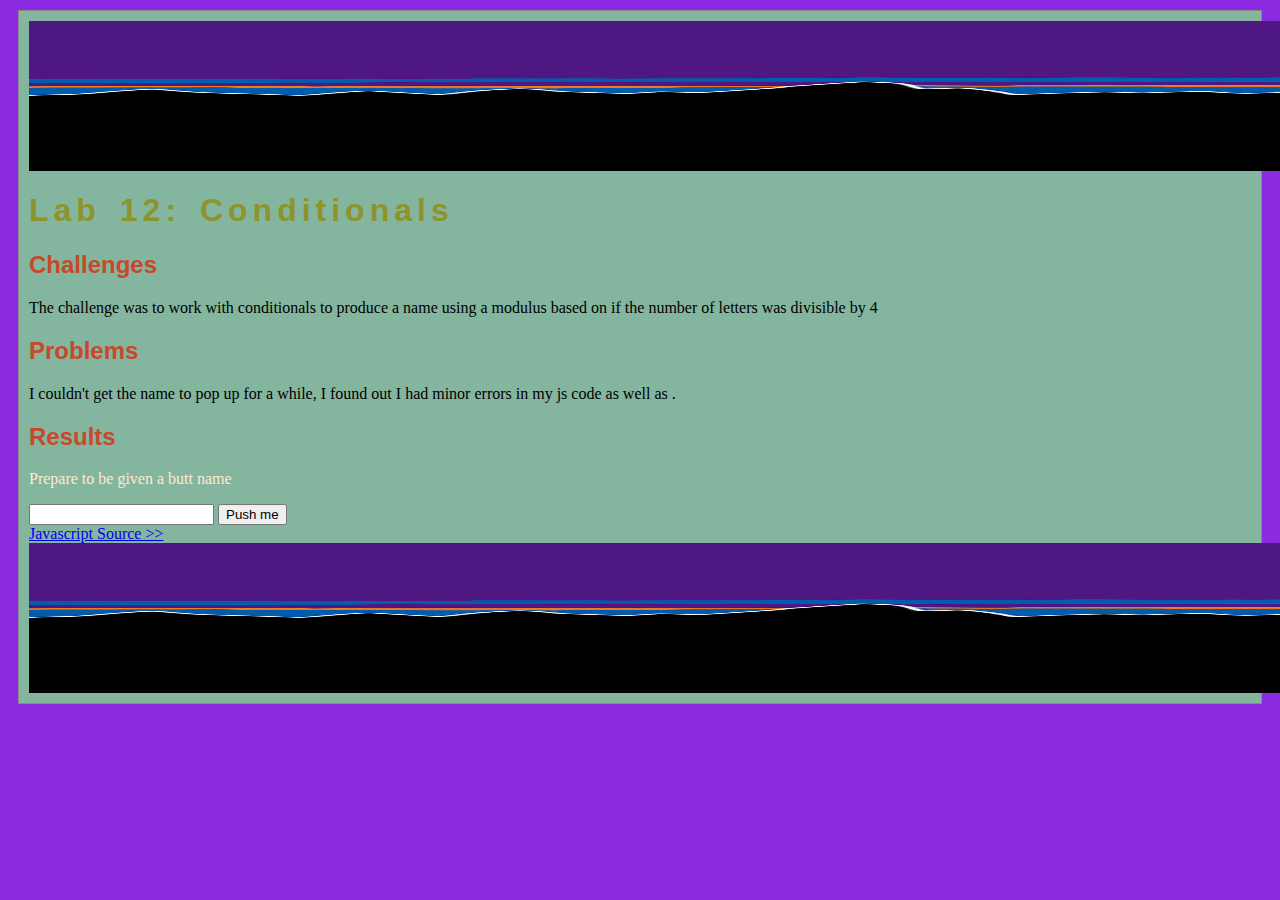
<file: lab12/index.html>
<html>
    <head>
        <title>Lab 12: Conditionals</title>
        <link rel="stylesheet" type="text/css" href="../css/site.css">
        <link rel="stylesheet" type="text/css" href="css/style.css">
        <script src="js/lab12.js" defer></script>
    </head>
    <body>
		<div id="content">
            <img src="img/patagonia.jpg">
            <h1>Lab 12: Conditionals</h1>
            <h2>Challenges</h2>
            <p>The challenge was to work with conditionals to produce a name using a modulus based on if the number of letters was divisible by 4</p>
            <h2>Problems</h2>
            <p>I couldn't get the name to pop up for a while, I found out I had minor errors in my js code as well as .</p>
            <h2>Results</h2>
            <div class="input-output">
                <p style="color:blanchedalmond;">Prepare to be given a butt name</p>
                <input type="text" id="input">
                <button id="button">Push me</button>
				<div id="output">
         	</div>   
		</div>
        <div class="linkbox">
            <a class="sourcelink" href="js/lab12.js" target="source">Javascript Source &gt;&gt;</a>
        </div>
        <img src="img/patagonia.jpg">
    </body>
</html>
</file>
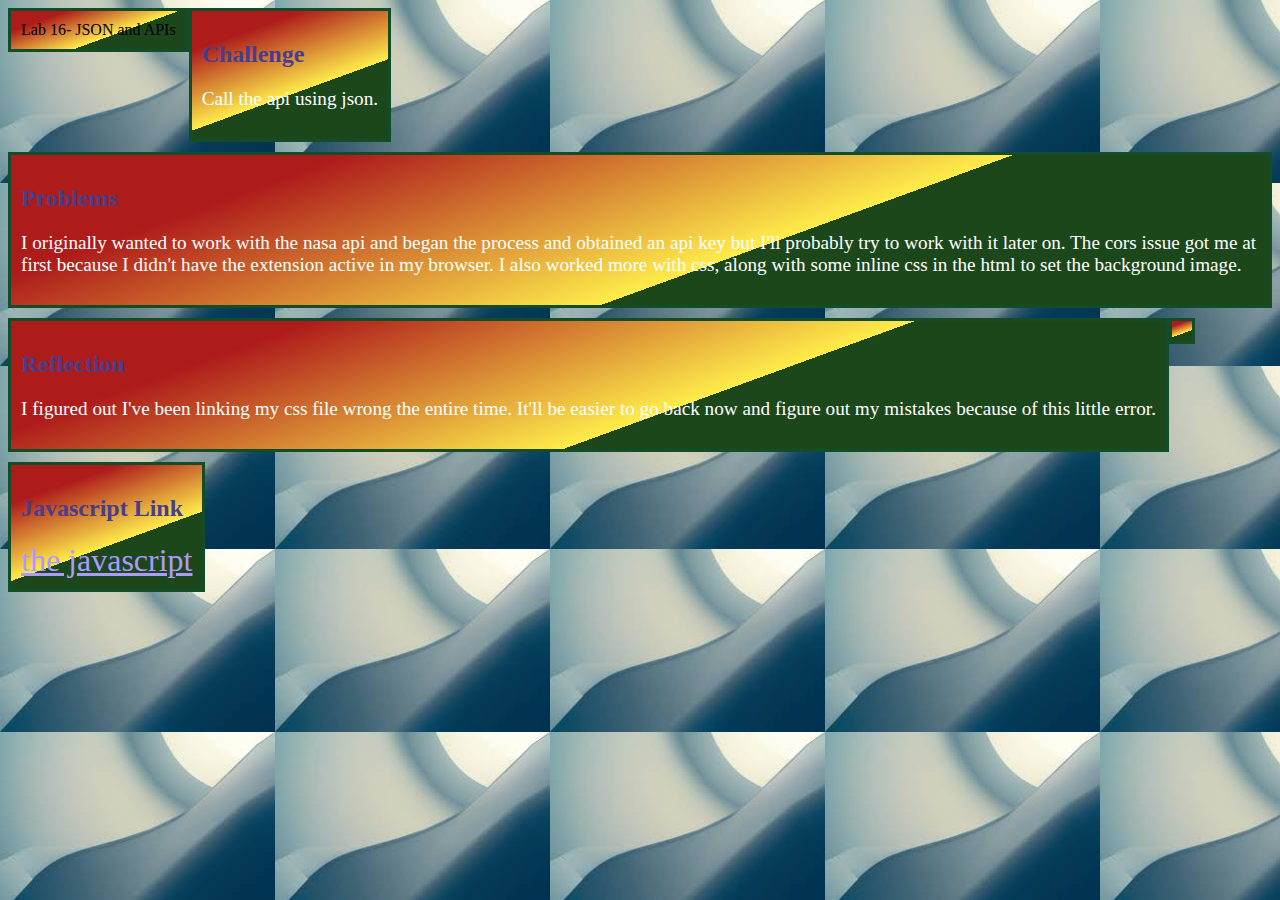
<file: lab16/index.html>
<!DOCTYPE html>
<html>
<head>
    <title>Lab 16 JSON and APIs</title>
    <link rel="stylesheet" type="text/css" href="css/site.css">
	<script src="https://code.jquery.com/jquery-3.4.1.min.js"></script>
    <script src="js/lab16.js" defer></script>
</head>
    <body style="background-image: url(img/16background.png);">
        <main>
            <div class="minor-section" id ="title">Lab 16- JSON and APIs</div>
            <div class="minor-section" id="challenge">
                    <h2>Challenge</h2>
                    <p>Call the api using json.</p>
            </div>
            <div class="minor-section" id="problems">
                    <h2>Problems</h2>
                      <p>I originally wanted to work with the nasa api and began the process and obtained an api key but I'll probably try to work with it later on. 
                        The cors issue got me at first because I didn't have the extension active in my browser. 
                        I also worked more with css, along with some inline css in the html to set the background image.</p>
            </div> 
            <div class="minor-section" id="results">
                    <h2>Reflection</h2>
                    <p>I figured out I've been linking my css file wrong the entire time. 
                        It'll be easier to go back now and figure out my mistakes because of this little error.</p>
            </div>
            <div class="minor-section" id="output">
            </div>
            <div class="minor-section" id="js-link">
                <h2>Javascript Link</h2>
                <a href="js/lab16.js">the javascript</a>
            </div>
        </main>
    </body>
</html>
</file>
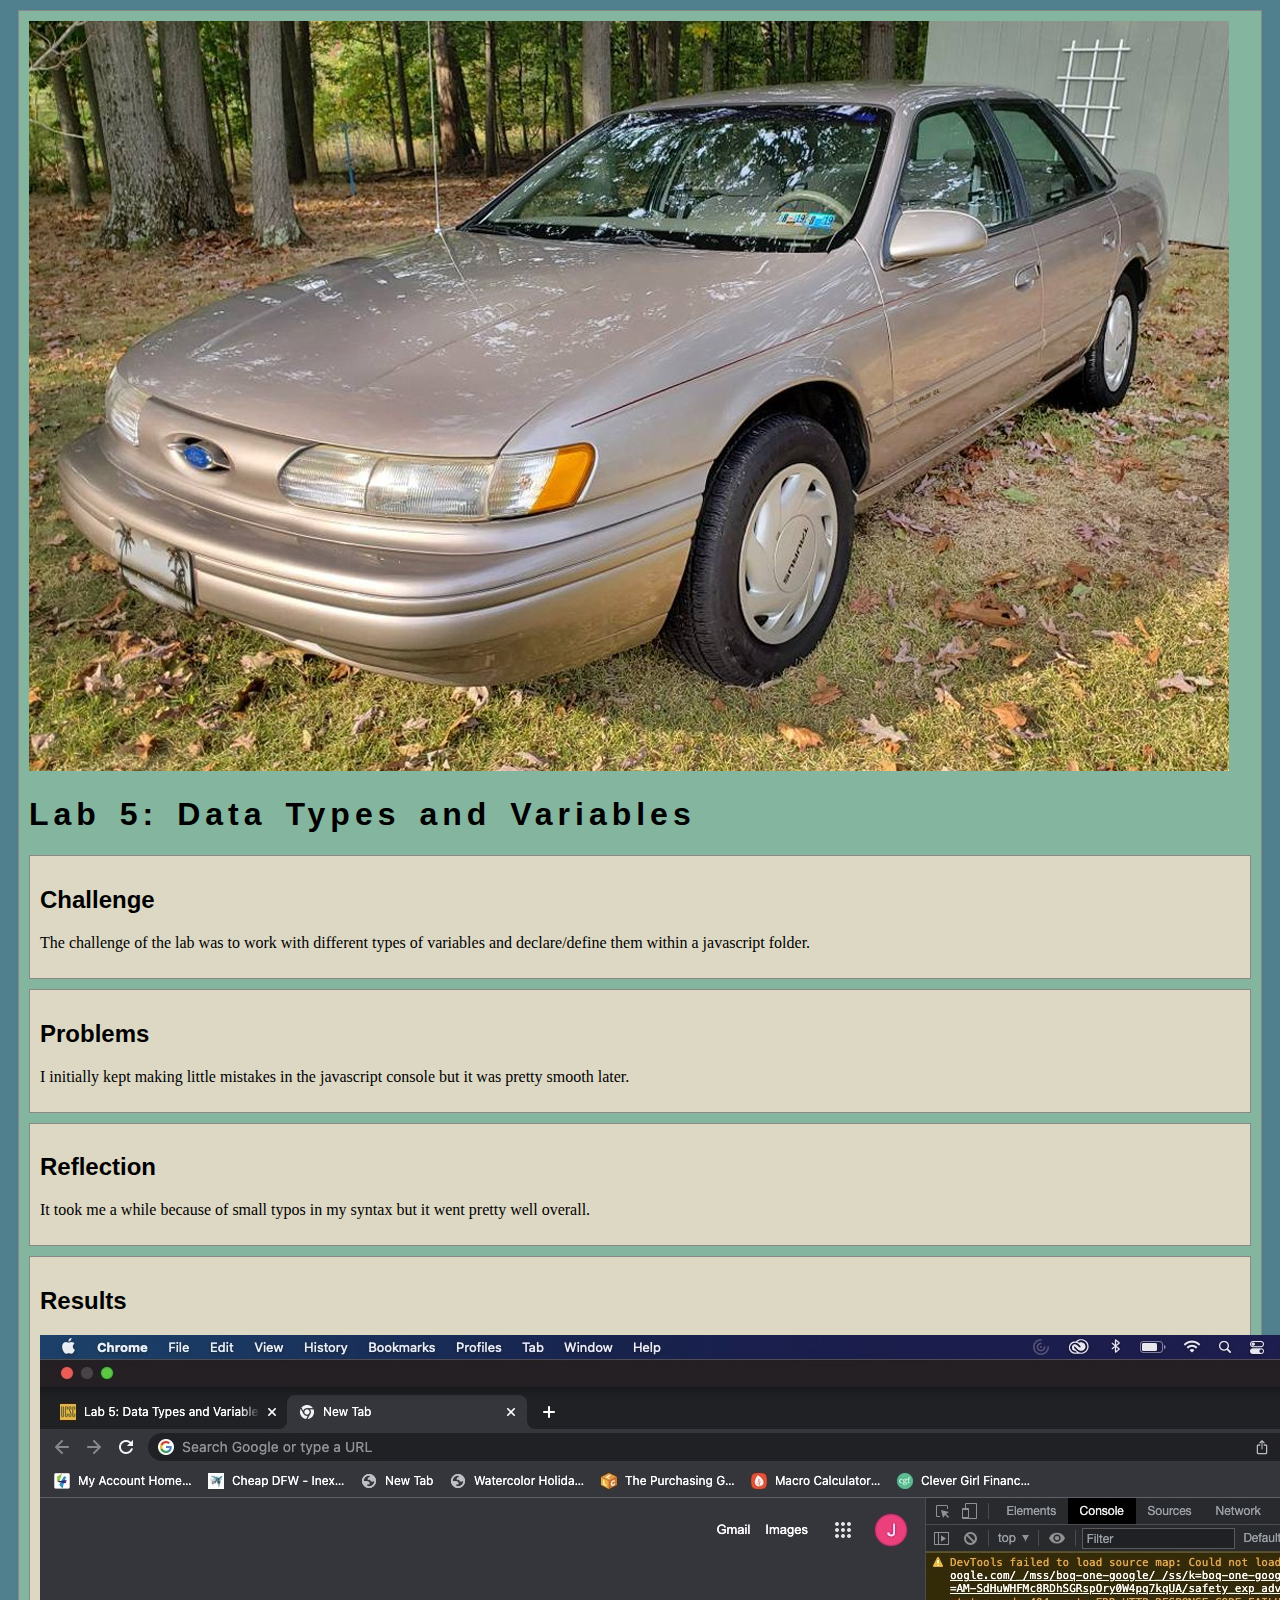
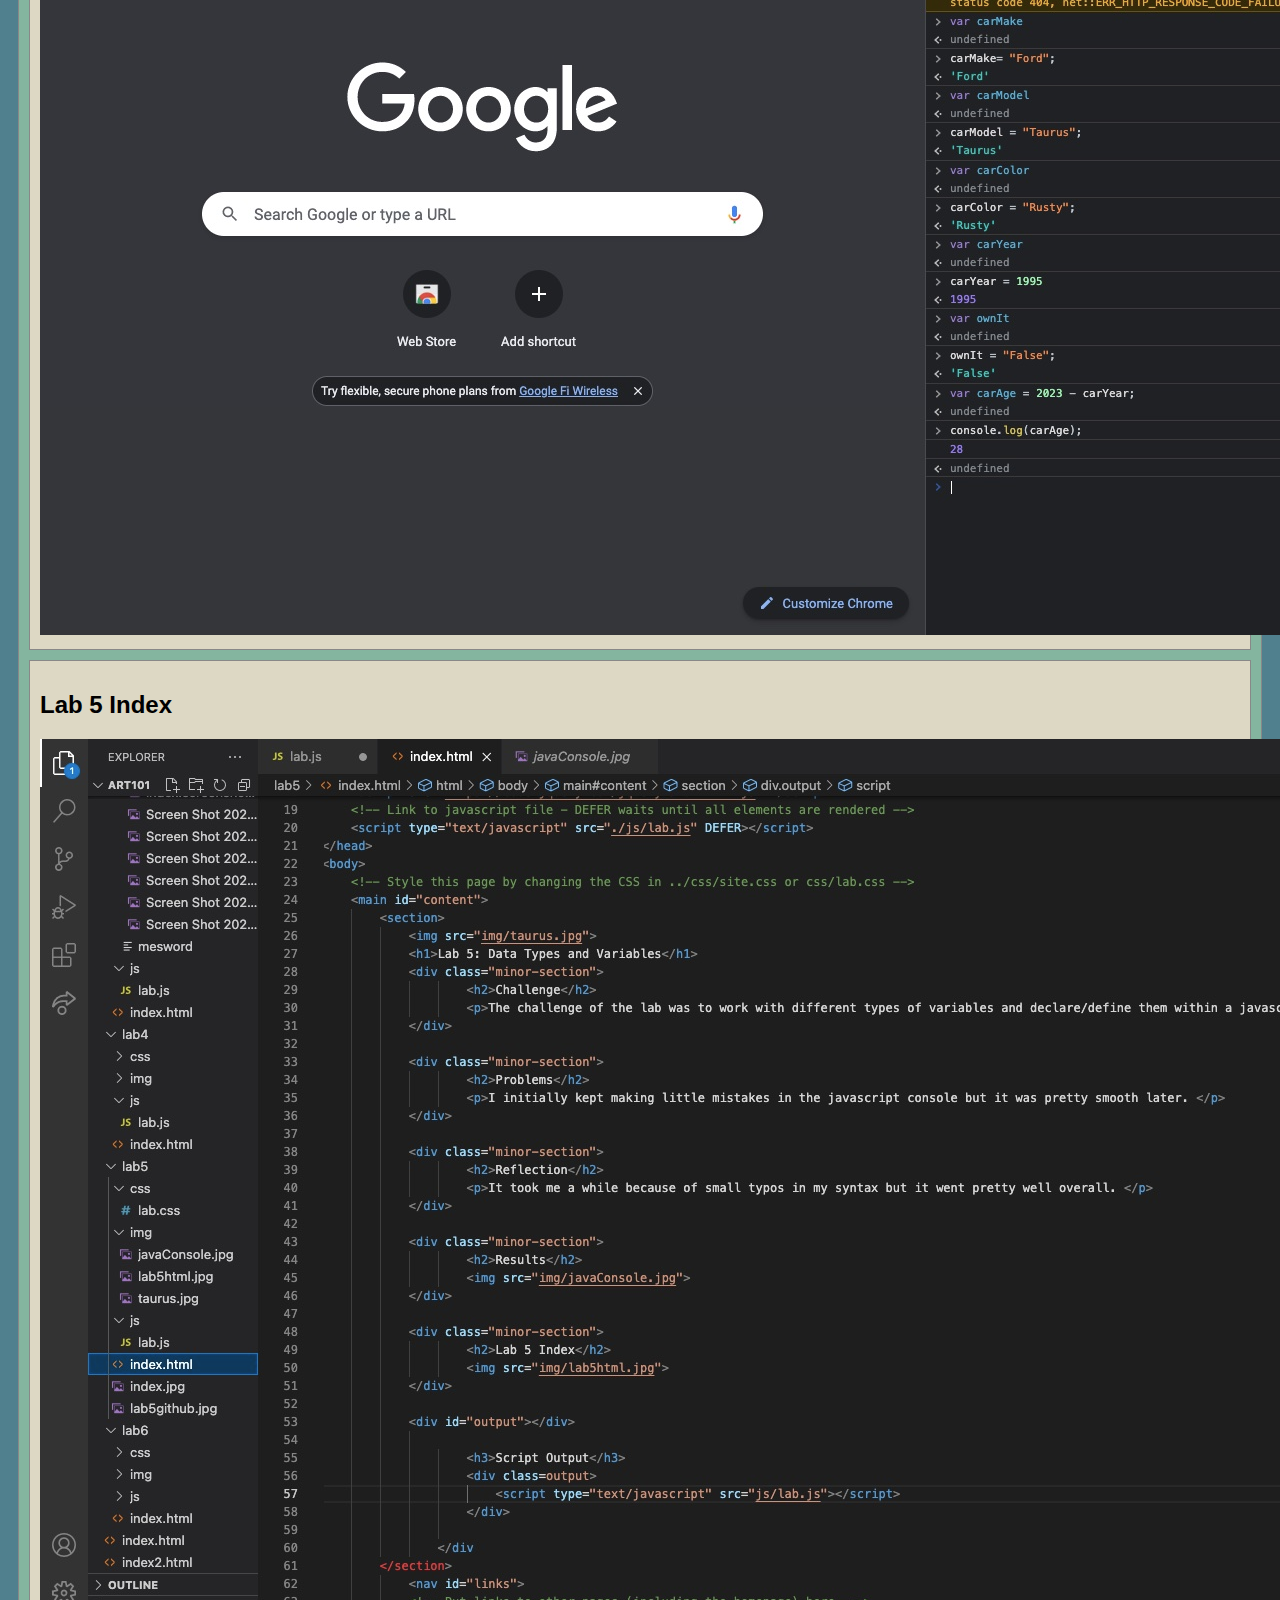
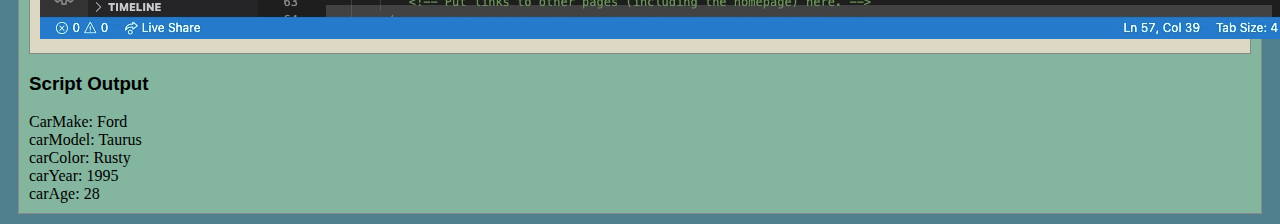
<file: lab5/index.html>
<!DOCTYPE html>
<html>
<head>
	<!-- This title is used for tabs and bookmarks -->
	<title>Lab 5: Data Types and Variables</title>

	<!-- Use UTF character set, a good idea with any webpage -->
  	<meta charset="UTF-8" />
	<!-- Set viewport so page remains consistently scaled w narrow devices -->
  	<meta name="viewport" content="width=device-width, initial-scale=1.0" />
	
	<!-- Include a sitewide CSS file for consistent styling across the site -->
	<link rel="stylesheet" type="text/css" href="../css/site.css">
	<!-- Lab-specifc CSS file for any special styling of this particular page -->
	<link rel="stylesheet" type="text/css" href="css/lab.css">
	
	<!-- load jQuery library to make javascript easier (must be above our lab js)-->
	<script src="https://code.jquery.com/jquery-3.6.4.min.js"></script>
	<!-- Link to javascript file - DEFER waits until all elements are rendered -->
	<script type="text/javascript" src="./js/lab.js" DEFER></script>
</head>
<body>
	<!-- Style this page by changing the CSS in ../css/site.css or css/lab.css -->
	<main id="content">
		<section>
			<img src="img/taurus.jpg">
			<h1>Lab 5: Data Types and Variables</h1>
			<div class="minor-section">
					<h2>Challenge</h2>
					<p>The challenge of the lab was to work with different types of variables and declare/define them within a javascript folder.</p>
			</div>

			<div class="minor-section">
					<h2>Problems</h2>
					<p>I initially kept making little mistakes in the javascript console but it was pretty smooth later. </p>
			</div>

			<div class="minor-section">
					<h2>Reflection</h2>
					<p>It took me a while because of small typos in my syntax but it went pretty well overall. </p>
			</div>

			<div class="minor-section">
					<h2>Results</h2>
					<img src="img/javaConsole.jpg">
			</div>
			
			<div class="minor-section">
					<h2>Lab 5 Index</h2>
					<img src="img/indexLab5-2.jpg">
			</div>
					
			<div id="output"></div>
			
					<h3>Script Output</h3>
					<div class=output>
						<script type="text/javascript" src="js/lab.js"></script>
					</div>

				</div
		</section>
			<nav id="links">
			<!-- Put links to other pages (including the homepage) here. -->
		</nav>
	</main>
</body>
</html>
</file>
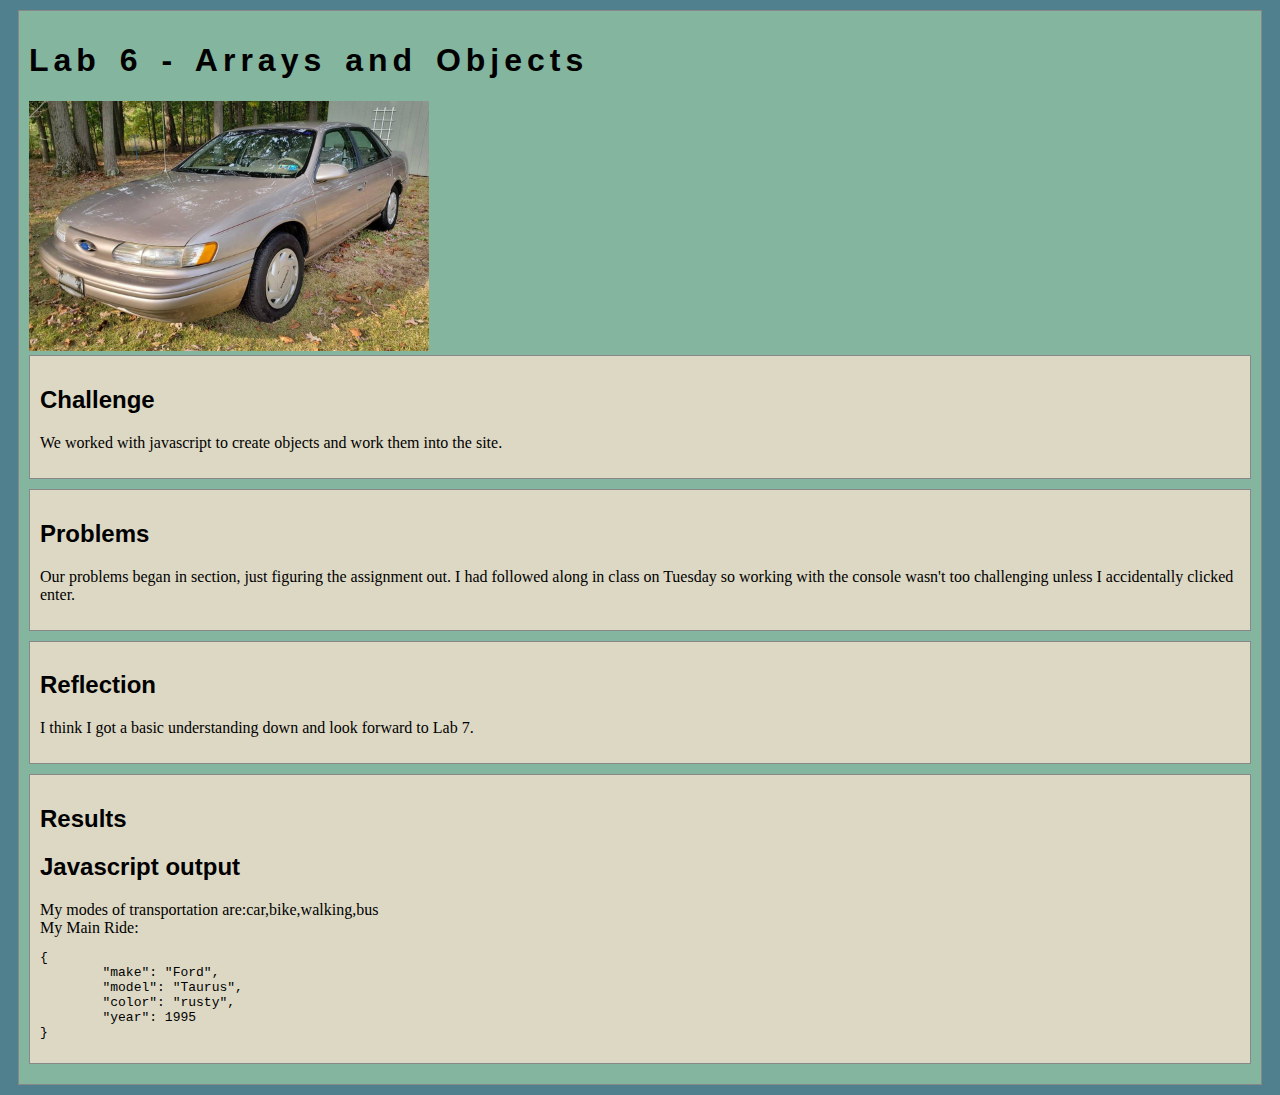
<file: lab6/index.html>
<!DOCTYPE html>
<html>
<head>
	<!-- This title is used for tabs and bookmarks -->
	<title>Lab 6 Arrays and Objects</title>

	<!-- Use UTF character set, a good idea with any webpage -->
  	<meta charset="UTF-8" />
	<!-- Set viewport so page remains consistently scaled w narrow devices -->
  	<meta name="viewport" content="width=device-width, initial-scale=1.0" />
	
	<!-- Include a sitewide CSS file for consistent styling across the site -->
	<link rel="stylesheet" type="text/css" href="../css/site.css">
	<!-- Lab-specifc CSS file for any special styling of this particular page -->
	<link rel="stylesheet" type="text/css" href="css/lab.css">
	
	<!-- load jQuery library to make javascript easier (must be above our lab js)-->
	<script src="https://code.jquery.com/jquery-3.6.4.min.js"></script>
	<!-- Link to javascript file - DEFER waits until all elements are rendered -->
	<script type="text/javascript" src="./js/lab.js" DEFER></script>
</head>
<body>
	<!-- Style this page by changing the CSS in ../css/site.css or css/lab.css -->
	<main id="content">
		<section>
			<h1>Lab 6 - Arrays and Objects</h1>
			<img src="img/taurus.jpg">
			
			<div class="minor-section">
					<h2>Challenge</h2>
					<p>We worked with javascript to create objects and work them into the site.</p>
			</div>

			<div class="minor-section">
					<h2>Problems</h2>
					<p>Our problems began in section, just figuring the assignment out. I had followed along in class on Tuesday so working with the console wasn't too challenging unless I accidentally clicked enter. </p>
			</div>

			<div class="minor-section">
					<h2>Reflection</h2>
					<p>I think I got a basic understanding down and look forward to Lab 7.</p>
			</div>

			<div class="minor-section">
					<h2>Results</h2>
					<div id="output"></div>
						<div>
							<h2>Javascript output</h2>
							<script src="js/lab.js"></script>
						</div>
					</div>	
			</div>
		</section>
		<nav id="links">
			<!-- Put links to other pages (including the homepage) here. -->
		</nav>
	</main>
</body>
</html>
</file>
<file: css/site.css>
/* we can use a single css file to style all the files in our wwebsite */

/* you can pick your own background colors, text colors, and fonts */

/* we can select an html element tag, in this case "body" will apply to the whole document */
body {
  background-color: #50808E;
}

/* we can have rules apply to multiple elements at the same time with commas */
h1,h2,h3 {
  font-family: sans-serif;
}

/* and we can have rules that overlap other rules, both take effect */
h1 {
  letter-spacing: 5px;
  word-spacing: 5px;
  font-size: 200%;
}

/* the hashtag in a CSS selector selects an element by id, e.g., id="content" */
#content {
  margin: 10px;
  padding: 10px;
  border: solid 1px #888;
  background-color: #84B59F;
}

/* the period in a CSS selector selects an element by class, e.g., class="minor-section" */
.minor-section {
  padding: 10px;
  margin-bottom: 10px;
  border: solid 1px #888;
  background-color: #A3C9A8;
}
</file>
<file: lab12/css/style.css>
h1 {
    color: rgb(141, 148, 43);
}
h2{
    color: rgb(198, 73, 42);
}
body {
    background-color: blueviolet;
}
img { 
    width: 1380px;
    height: 150px;
}
</file>
<file: lab16/css/site.css>
head {
    border: solid 1px #888;
    background: linear-gradient(160deg, #ae1b1b 20%, #ffed4b 60%, #1b471b 20%);
}

p {
    display: block;
    margin-block-start: 1em;
    margin-block-end: 1em;
    margin-inline-start: 0px;
    margin-inline-end: 0px;
    font-size: larger;
    color: #fff;
}
.minor-section {
    padding: 10px;
    margin-bottom: 10px;
    border: solid 3px #134d28;
    background: linear-gradient(160deg, #ae1b1b 20%, #ffed4b 60%, #1b471b 20%);
    float: left;
}
.minor-section69 {
    padding: 10px;
    margin-bottom: 10px;
    border: solid 3px #134d28;
    background: linear-gradient(160deg, #ae1b1b 20%, #ffed4b 60%, #1b471b 20%);
}
h2 {
    font-family: 'Times New Roman', Times, serif;
    color: darkslateblue;
}

a{
    color: rgb(173, 154, 255);
    font-size: 200%;
    float: right;
}
</file>
<file: lab5/css/lab.css>
/* Here we can set styles for this lab page that we don't want to effect others pages */

/* the period in a CSS selector selects an element by class, e.g., class="minor-section" */
.minor-section {
    padding: 10px;
    margin-bottom: 10px;
    border: solid 1px #888;
    background-color: #DDD8C4;
  }
</file>
<file: lab6/css/lab.css>
/* Here we can set styles for this lab page that we don't want to effect others pages */

/* the period in a CSS selector selects an element by class, e.g., class="minor-section" */
.minor-section {
    padding: 10px;
    margin-bottom: 10px;
    border: solid 1px #888;
    background-color: #DDD8C4;
  }

element.style {
  }
img {
  width: 400px;
  height:auto;
}
</file>
